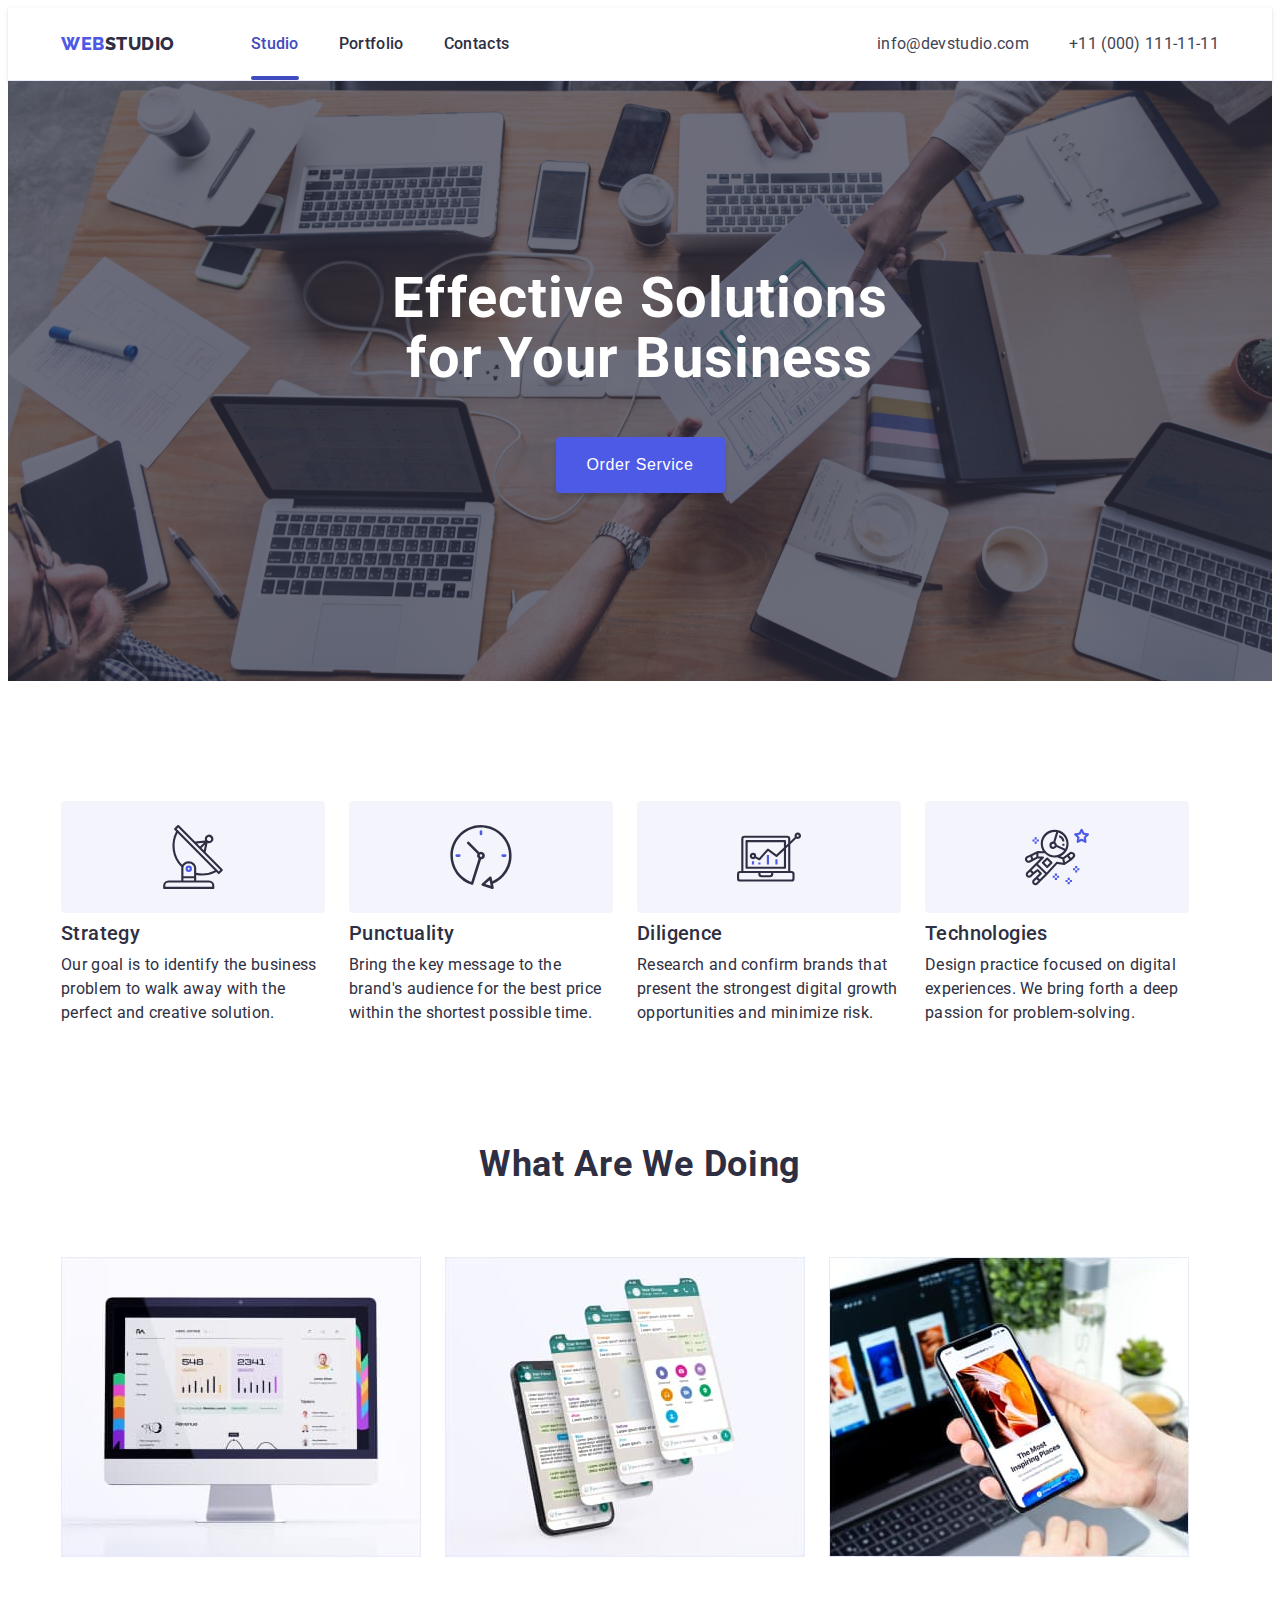
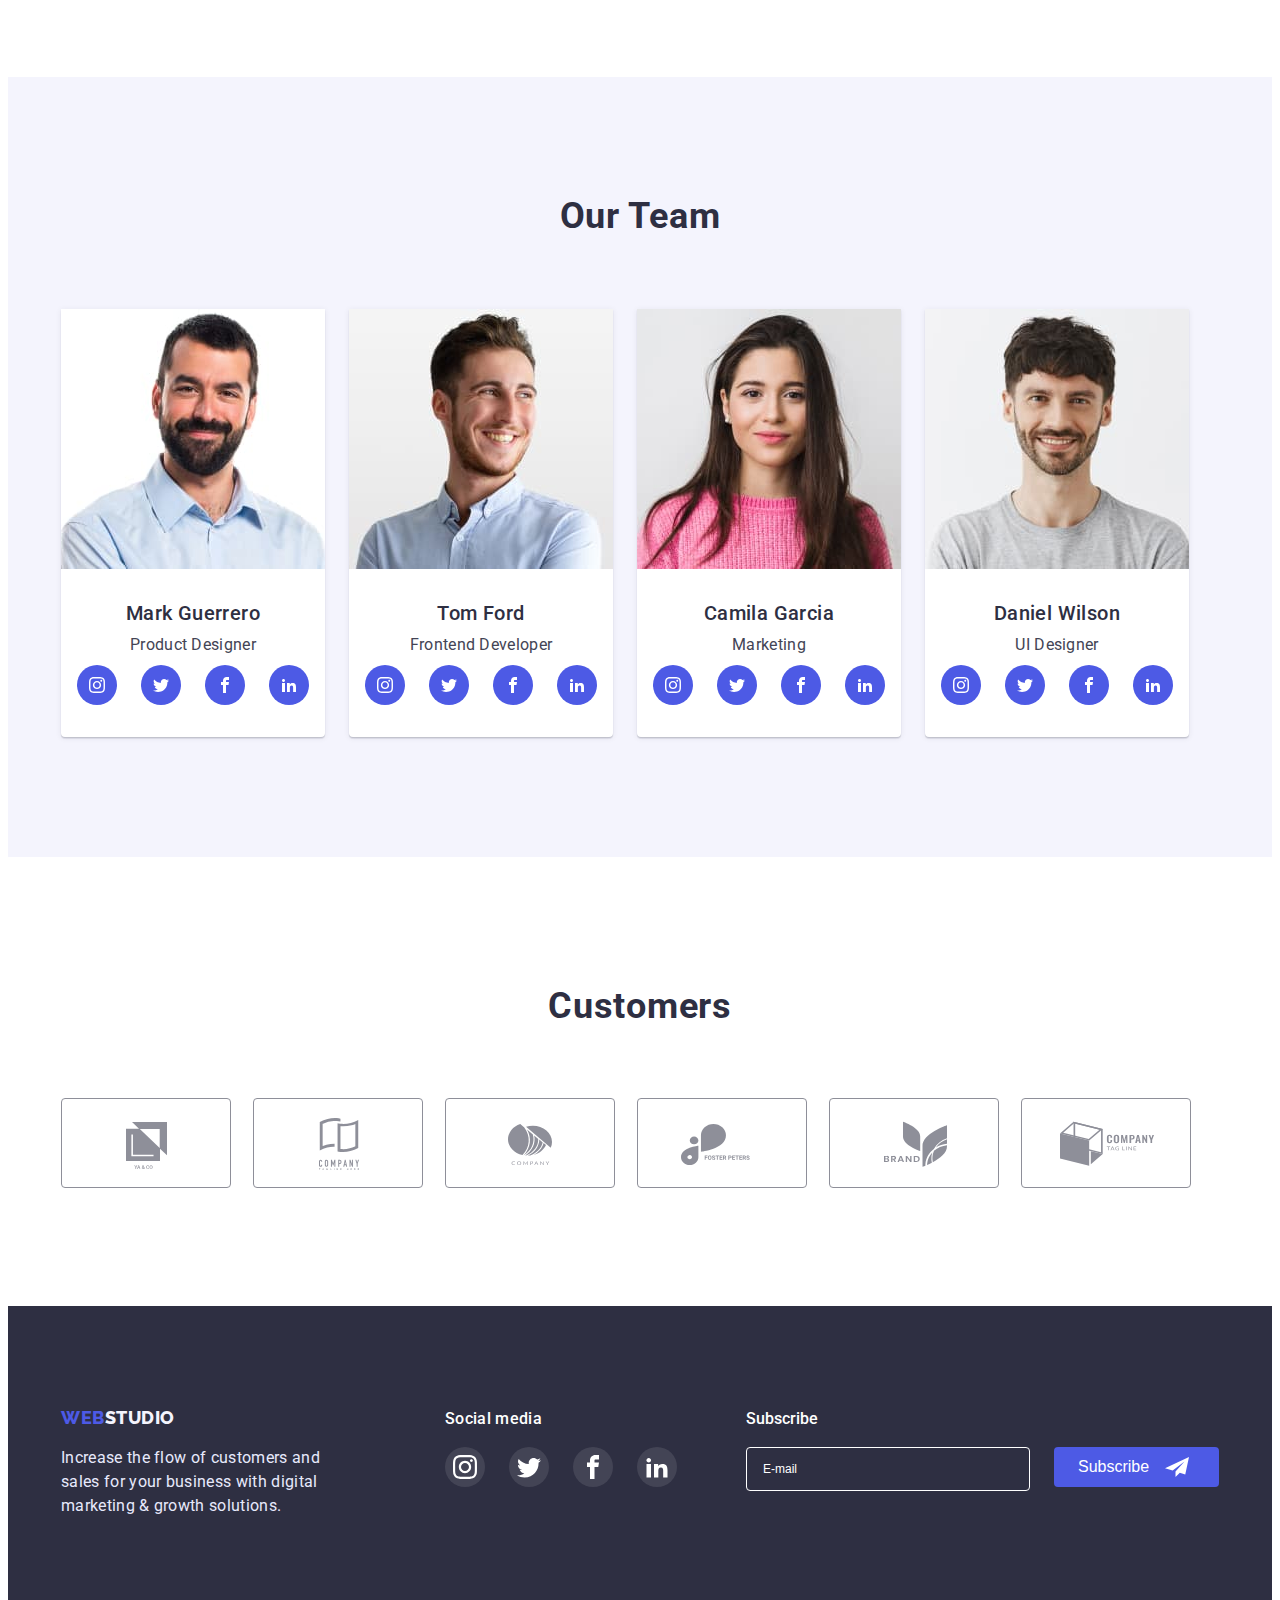
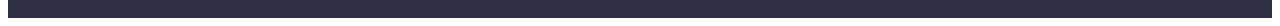
<file: index.html>
<!DOCTYPE html>
<html lang="en">

<head>
    <meta charset="UTF-8">
    <meta http-equiv="X-UA-Compatible" content="IE=edge">
    <meta name="viewport" content="width=device-width, initial-scale=1.0">
    <title>Main Page</title>
    <link rel="stylesheet" href="https://cdnjs.cloudflare.com/ajax/libs/modern-normalize/1.1.0/modern-normalize.min.css"
        integrity="sha512-wpPYUAdjBVSE4KJnH1VR1HeZfpl1ub8YT/NKx4PuQ5NmX2tKuGu6U/JRp5y+Y8XG2tV+wKQpNHVUX03MfMFn9Q=="
        crossorigin="anonymous" referrerpolicy="no-referrer" />
    <link rel="preconnect" href="https://fonts.googleapis.com">
    <link rel="preconnect" href="https://fonts.gstatic.com" crossorigin>
    <link
        href="https://fonts.googleapis.com/css2?family=Raleway:wght@800&family=Roboto:wght@400;500;700;900&display=swap"
        rel="stylesheet">
    <link rel="stylesheet" href="./css/styles.css">
</head>


<body>
    <!-- Top line -->
    <header class="header">
        <!-- Navigation -->
        <div class="container header-container">
            <nav class="nav">
                <a class="nav-logo" href="./index.html">Web<span class="logo-nav-st">Studio</span></a>
                <ul class="nav-list">
                    <li><a class="nav-item active" href="./index.html">Studio</a></li>
                    <li><a class="nav-item" href="./portfolio.html">Portfolio</a></li>
                    <li><a class="nav-item" href="">Contacts</a></li>
                </ul>
            </nav>

            <!-- Contacts -->
            <address>
                <ul class="adr-list">
                    <li>
                        <a class="address" href="mailto:info@devstudio.com">info@devstudio.com</a>
                    </li>
                    <li>
                        <a class="address" href="tel:+110001111111">+11 (000) 111-11-11</a>
                    </li>
                </ul>
            </address>
        </div>
    </header>



    <main class="main">
        <!-- hero image -->
        <section class="hero-image">
            <div class="container">
                <h1 class="main-title">Effective Solutions for Your Business</h1>
                <button data-modal-open class="button" type="button">Order Service</button>
            </div>
        </section>

        <!-- Section 1 -->
        <section class="section-one">
            <div class="container">
                <h2 class="main-t">Advantages</h2>
                <ul class="sec-one-list">
                    <li class="sec-one-li">
                        <div class="sec-one-icons-bg"><svg class="sec-one-icons" width="64" height="64">
                                <use href="./images/icons.svg#antena">
                                </use>
                            </svg></div>
                        <h3 class="sec-one-tit">Strategy</h3>
                        <p class="sec-one-p">
                            Our goal is to identify the business
                            problem to walk away with the perfect and creative solution.
                        </p>
                    </li>
                    <li class="sec-one-li">
                        <div class="sec-one-icons-bg"><svg class="sec-one-icons" width="64" height="64">
                                <use href="./images/icons.svg#clock">
                                </use>
                            </svg></div>
                        <h3 class="sec-one-tit"> Punctuality</h3>
                        <p class="sec-one-p">
                            Bring the key message to the brand's audience for the best price within the shortest
                            possible
                            time.
                        </p>
                    </li>
                    <li class="sec-one-li">
                        <div class="sec-one-icons-bg"><svg class="sec-one-icons" width="64" height="64">
                                <use href="./images/icons.svg#diagrama">
                                </use>
                            </svg></div>
                        <h3 class="sec-one-tit">Diligence</h3>
                        <p class="sec-one-p">
                            Research and confirm brands that present the strongest digital growth opportunities and
                            minimize
                            risk.
                        </p>
                    </li>
                    <li class="sec-one-li">
                        <div class="sec-one-icons-bg"><svg class="sec-one-icons" width="64" height="64">
                                <use href="./images/icons.svg#astronaut">
                                </use>
                            </svg></div>
                        <h3 class="sec-one-tit">Technologies</h3>
                        <p class="sec-one-p">
                            Design practice focused on digital experiences. We bring forth a deep passion for
                            problem-solving.
                        </p>
                    </li>
                </ul>
            </div>
        </section>


        <!-- Section 2 -->
        <section class="section-two">
            <div class="container">
                <h2 class="sec-two-title">What are we doing</h2>
                <ul class="sec-two-list">
                    <li class="sec-two-li">
                        <img class="sec-two-img" src="./images/img1.jpg" alt="Computer" width="360">
                    </li>
                    <li class="sec-two-li">
                        <img class="sec-two-img" src="./images/img2.jpg" alt="Mobile version" width="360">
                    </li>
                    <li class="sec-two-li">
                        <img class="sec-two-img" src="./images/img3.jpg" alt="Application on the phone" width="360">
                    </li>
                </ul>
            </div>
        </section>


        <!-- Section 3 -->
        <section class="section-three">
            <div class="container">
                <h2 class="sec-three-title">Our Team</h2>
                <ul class="sec-three-list">
                    <li class="sec-three-li">
                        <img class="sec-three-img" src="./images/markguerrero.jpg" alt="Mark Guerrero" width="264">
                        <div class="sec-three-text">
                            <h3 class="sec-three-tit">Mark Guerrero</h3>
                            <p class="sec-three-p">Product Designer</p>
                            <ul class="social-list">
                                <li class="social-item">
                                    <a href="" class="social-link">
                                        <svg class="cosial-icon" width="16" height="16">
                                            <use href="./images/icons.svg#icon-instagram"></use>
                                        </svg>
                                    </a>
                                </li>
                                <li class="social-item">
                                    <a href="" class="social-link">
                                        <svg class="cosial-icon" width="16" height="16">
                                            <use href="./images/icons.svg#icon-twitter"></use>
                                        </svg>
                                    </a>
                                </li>
                                <li class="social-item">
                                    <a href="" class="social-link">
                                        <svg class="cosial-icon" width="16" height="16">
                                            <use href="./images/icons.svg#icon-facebook"></use>
                                        </svg>
                                    </a>
                                </li>
                                <li class="social-item">
                                    <a href="" class="social-link"><svg class="cosial-icon" width="16" height="16">
                                            <use href="./images/icons.svg#icon-linkedin"></use>
                                        </svg></a>
                                </li>
                            </ul>
                        </div>
                    </li>
                    <li class="sec-three-li">
                        <img class="sec-three-img" src="./images/tomford.jpg" alt="Tom Ford" width="264">
                        <div class="sec-three-text">
                            <h3 class="sec-three-tit">Tom Ford</h3>
                            <p class="sec-three-p">Frontend Developer</p>
                            <ul class="social-list">
                                <li class="social-item">
                                    <a href="" class="social-link">
                                        <svg class="cosial-icon" width="16" height="16">
                                            <use href="./images/icons.svg#icon-instagram"></use>
                                        </svg>
                                    </a>
                                </li>
                                <li class="social-item">
                                    <a href="" class="social-link">
                                        <svg class="cosial-icon" width="16" height="16">
                                            <use href="./images/icons.svg#icon-twitter"></use>
                                        </svg>
                                    </a>
                                </li>
                                <li class="social-item">
                                    <a href="" class="social-link">
                                        <svg class="cosial-icon" width="16" height="16">
                                            <use href="./images/icons.svg#icon-facebook"></use>
                                        </svg>
                                    </a>
                                </li>
                                <li class="social-item">
                                    <a href="" class="social-link"><svg class="cosial-icon" width="16" height="16">
                                            <use href="./images/icons.svg#icon-linkedin"></use>
                                        </svg></a>
                                </li>
                            </ul>
                        </div>
                    </li>
                    <li class="sec-three-li">
                        <img class="sec-three-img" src="./images/camilagarcia.jpg" alt="Camila Garcia" width="264">
                        <div class="sec-three-text">
                            <h3 class="sec-three-tit">Camila Garcia</h3>
                            <p class="sec-three-p">Marketing</p>
                            <ul class="social-list">
                                <li class="social-item">
                                    <a href="" class="social-link">
                                        <svg class="cosial-icon" width="16" height="16">
                                            <use href="./images/icons.svg#icon-instagram"></use>
                                        </svg>
                                    </a>
                                </li>
                                <li class="social-item">
                                    <a href="" class="social-link">
                                        <svg class="cosial-icon" width="16" height="16">
                                            <use href="./images/icons.svg#icon-twitter"></use>
                                        </svg>
                                    </a>
                                </li>
                                <li class="social-item">
                                    <a href="" class="social-link">
                                        <svg class="cosial-icon" width="16" height="16">
                                            <use href="./images/icons.svg#icon-facebook"></use>
                                        </svg>
                                    </a>
                                </li>
                                <li class="social-item">
                                    <a href="" class="social-link"><svg class="cosial-icon" width="16" height="16">
                                            <use href="./images/icons.svg#icon-linkedin"></use>
                                        </svg></a>
                                </li>
                            </ul>
                        </div>
                    </li>
                    <li class="sec-three-li">
                        <img class="sec-three-img" src="./images/danielwilson.jpg" alt="Daniel Wilson" width="264">
                        <div class="sec-three-text">
                            <h3 class="sec-three-tit">Daniel Wilson</h3>
                            <p class="sec-three-p">UI Designer</p>
                            <ul class="social-list">
                                <li class="social-item">
                                    <a href="" class="social-link">
                                        <svg class="cosial-icon" width="16" height="16">
                                            <use href="./images/icons.svg#icon-instagram"></use>
                                        </svg>
                                    </a>
                                </li>
                                <li class="social-item">
                                    <a href="" class="social-link">
                                        <svg class="cosial-icon" width="16" height="16">
                                            <use href="./images/icons.svg#icon-twitter"></use>
                                        </svg>
                                    </a>
                                </li>
                                <li class="social-item">
                                    <a href="" class="social-link">
                                        <svg class="cosial-icon" width="16" height="16">
                                            <use href="./images/icons.svg#icon-facebook"></use>
                                        </svg>
                                    </a>
                                </li>
                                <li class="social-item">
                                    <a href="" class="social-link"><svg class="cosial-icon" width="16" height="16">
                                            <use href="./images/icons.svg#icon-linkedin"></use>
                                        </svg></a>
                                </li>
                            </ul>
                        </div>
                    </li>
                </ul>
            </div>
        </section>


        <!-- Section 4  -->
        <section class="section-four">
            <div class="container">
                <h2 class="sec-four-title">Customers</h2>
                <ul class="sec-four-list">
                    <li class="sec-four-item">
                        <a href="" class="sec-four-link">
                            <svg class="sec-four-icon" width="104" height="56">
                                <use href="./images/icons.svg#icon-1">
                                </use>
                            </svg></a>
                    </li>
                    <li class="sec-four-item">
                        <a href="" class="sec-four-link">
                            <svg class="sec-four-icon" width="104" height="56">
                                <use href="./images/icons.svg#icon-2">
                                </use>
                            </svg></a>
                    </li>
                    <li class="sec-four-item">
                        <a href="" class="sec-four-link">
                            <svg class="sec-four-icon" width="104" height="56">
                                <use href="./images/icons.svg#icon-3">
                                </use>
                            </svg></a>
                    </li>
                    <li class="sec-four-item">
                        <a href="" class="sec-four-link">
                            <svg class="sec-four-icon" width="104" height="56">
                                <use href="./images/icons.svg#icon-4">
                                </use>
                            </svg></a>
                    </li>
                    <li class="sec-four-item">
                        <a href="" class="sec-four-link">
                            <svg class="sec-four-icon" width="104" height="56">
                                <use href="./images/icons.svg#icon-5">
                                </use>
                            </svg></a>
                    </li>
                    <li class="sec-four-item">
                        <a href="" class="sec-four-link">
                            <svg class="sec-four-icon" width="104" height="56">
                                <use href="./images/icons.svg#icon-6">
                                </use>
                            </svg></a>
                    </li>
                </ul>
            </div>
        </section>
    </main>


    <footer class="footer">
        <div class="main-foot container">
            <div class="logo-foot-p">
                <a class="logo-foot" href="./index.html">Web<span class="logo-foot-st">Studio</span></a>
                <p class="footer-p">
                    Increase the flow of customers and sales for your business with digital marketing & growth
                    solutions.
                </p>
            </div>
            <div class="foot-social-div">
                <p class="footer-social">Social media</p>
                <ul class="social-list-foot">
                    <li class="social-item-foot">
                        <a href="" class="social-link-foot">
                            <svg class="cosial-icon-foot" width="24" height="24">
                                <use href="./images/icons.svg#icon-instagram"></use>
                            </svg>
                        </a>
                    </li>
                    <li class="social-item-foot">
                        <a href="" class="social-link-foot">
                            <svg class="cosial-icon-foot" width="24" height="24">
                                <use href="./images/icons.svg#icon-twitter"></use>
                            </svg>
                        </a>
                    </li>
                    <li class="social-item-foot">
                        <a href="" class="social-link-foot">
                            <svg class="cosial-icon-foot" width="24" height="24">
                                <use href="./images/icons.svg#icon-facebook"></use>
                            </svg>
                        </a>
                    </li>
                    <li class="social-item-foot">
                        <a href="" class="social-link-foot">
                            <svg class="cosial-icon-foot" width="24" height="24">
                                <use href="./images/icons.svg#icon-linkedin"></use>
                            </svg></a>
                    </li>
                </ul>
            </div>
            <div class="subscribe">
                <p class="subscribe-tit">Subscribe</p>
                <form class="subscribe-form">
                    <input aria-label="email" name="email" type="email" class="subscribe-input" placeholder="E-mail" required>
                    <button type="submit" class="subscribe-btn">Subscribe<svg class="subscribe-icon" width="24"
                            height="24">
                            <use href="./images/icons.svg#subscribe"></use>
                        </svg></button>
                </form>
            </div>
        </div>
    </footer>

    <!-- Modal  -->
    <div class="backdrop is-hidden" data-modal>
        <div class="modal">
            <button data-modal-close type="button" class="modal-close">
                <svg class="modal-btn-close" width="8" height="8">
                    <use href="./images/icons.svg#x"></use>
                </svg>
            </button>
            <p class="modal-title">Leave your contacts and we will call you back</p>
            <form class="modal-form">
                <label class="inputs-name" for="name"><span class="inputs-name-span">Name</span>
                    <span class="pos-icon">
                    <input id="name" name="name" type="text" class="contact-form-input" required>
                    <svg class="icon-person" width="18" height="18">
                        <use href="./images/icons.svg#person"></use>
                    </svg></span></label>
                <label class="inputs-name" for="tel"><span class="inputs-name-span">Phone</span>
                    <span class="pos-icon"><input id="tel" name="tel" type="tel" class="contact-form-input" required>
                    <svg class="icon-tel" width="18" height="24">
                        <use href="./images/icons.svg#tel"></use>
                    </svg></span>
                </label>
                <label class="inputs-name" for="email"><span class="inputs-name-span">Email</span>
                    <span class="pos-icon"><input id="email" name="email" type="email" class="contact-form-input" required>
                    <svg class="icon-mail" width="18" height="24">
                        <use href="./images/icons.svg#mail"></use>
                    </svg></span>
                </label>


                <label class="inputs-name" for="comment">Comment</label>
                <textarea id="comment" placeholder="Text input" name="comment" class="contact-form-comment"></textarea>


                <input name="check" id="user-check" type="checkbox" class="modal-form-check visually-hidden">


                <label for="user-check" class="modal-form-check-desc">I accept the terms and conditions of
                    the&nbsp;<a class="a-privacy" href="">Privacy Policy</a></label>

                <button type="submit" class="modal-btn-send">Send</button>
            </form>
        </div>
    </div>
    <script src="./js/modal.js"></script>
</body>

</html>
</file>
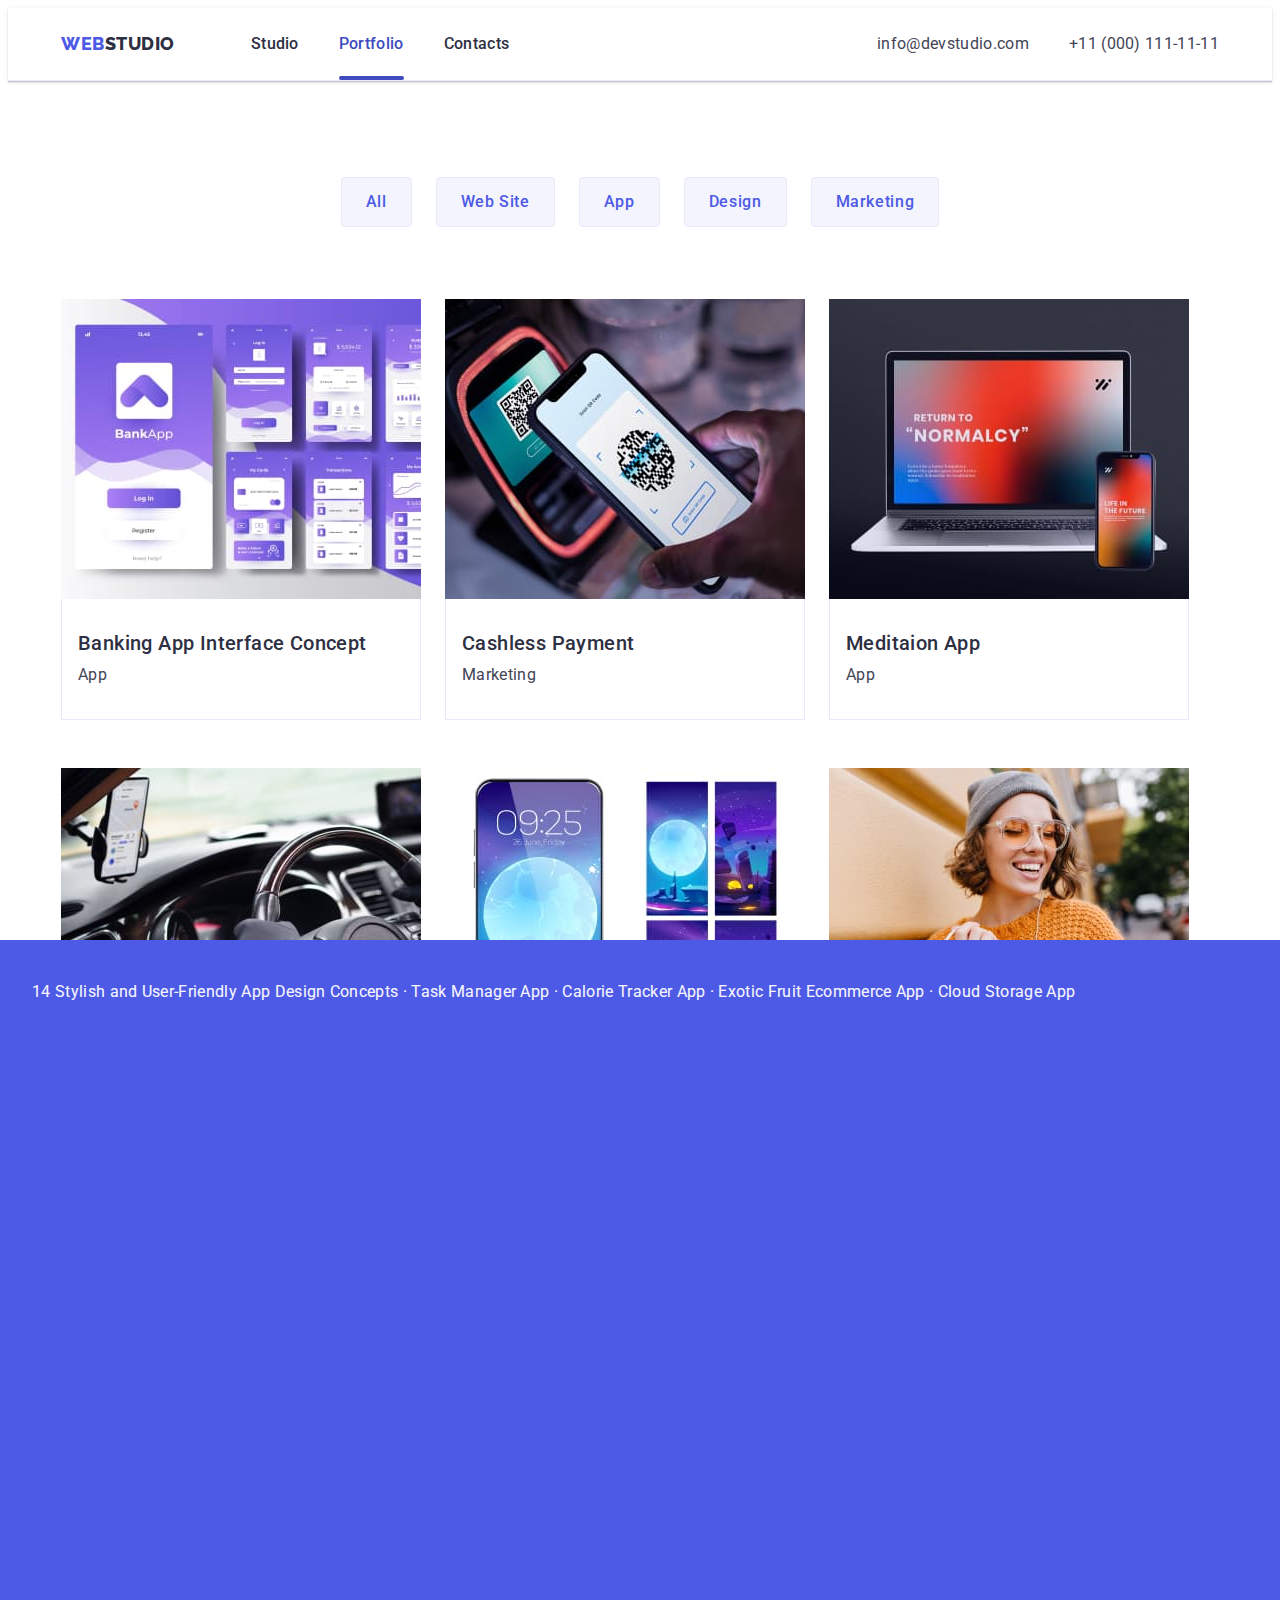
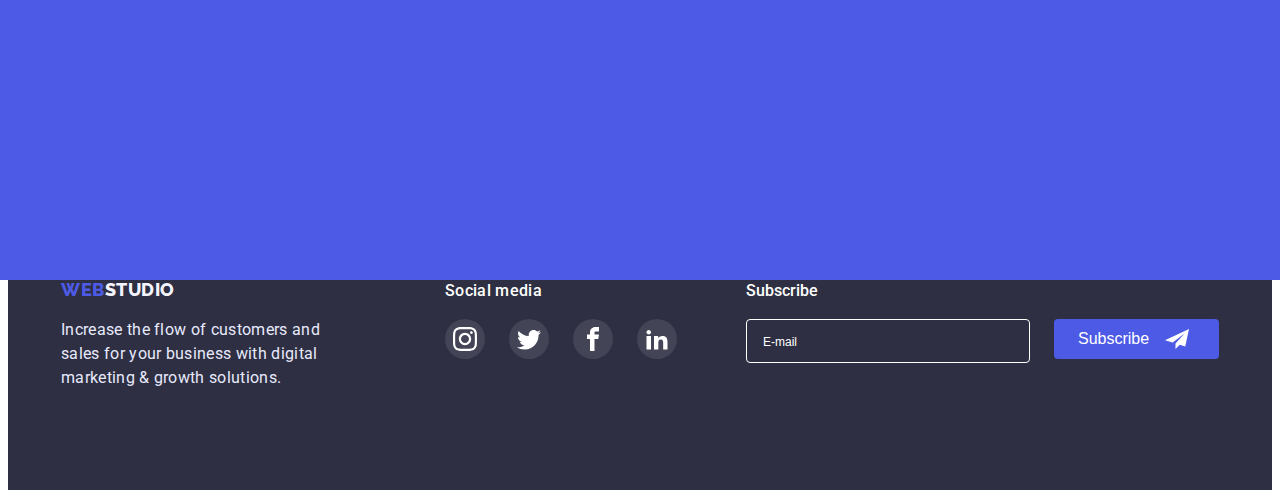
<file: portfolio.html>
<!DOCTYPE html>
<html lang="en">

<head>
	<meta charset="UTF-8">
	<meta http-equiv="X-UA-Compatible" content="IE=edge">
	<meta name="viewport" content="width=device-width, initial-scale=1.0">
	<title>Portfolio</title>
	<link rel="stylesheet" href="https://cdnjs.cloudflare.com/ajax/libs/modern-normalize/1.1.0/modern-normalize.min.css"
		integrity="sha512-wpPYUAdjBVSE4KJnH1VR1HeZfpl1ub8YT/NKx4PuQ5NmX2tKuGu6U/JRp5y+Y8XG2tV+wKQpNHVUX03MfMFn9Q=="
		crossorigin="anonymous" referrerpolicy="no-referrer" />
	<link rel="preconnect" href="https://fonts.googleapis.com">
	<link rel="preconnect" href="https://fonts.gstatic.com" crossorigin>
	<link
		href="https://fonts.googleapis.com/css2?family=Raleway:wght@800&family=Roboto:wght@400;500;700;900&display=swap"
		rel="stylesheet">
	<link rel="stylesheet" href="./css/styles.css">
</head>

<body>
	<!-- Top line -->
	<header class="header">
		<!-- Navigation -->
		<div class="container header-container">
			<nav class="nav">
				<a class="nav-logo" href="./index.html">Web<span class="logo-nav-st">Studio</span></a>
				<ul class="nav-list">
					<li><a class="nav-item" href="./index.html">Studio</a></li>
					<li><a class="nav-item active" href="./portfolio.html">Portfolio</a></li>
					<li><a class="nav-item" href="">Contacts</a></li>
				</ul>
			</nav>

			<!-- Contacts -->
			<address>
				<ul class="adr-list">
					<li>
						<a class="address" href="mailto:info@devstudio.com">info@devstudio.com</a>
					</li>
					<li>
						<a class="address" href="tel:+110001111111">+11 (000) 111-11-11</a>
					</li>
				</ul>
			</address>
		</div>
	</header>

	<main>
		<section class="portfolio-sec">
			<div class="container">
				<h1 class="main-t">Portfolio</h1>
				<!-- Filters -->
				<ul class="but-line">
					<li class="button-port"> <button class="button-text-port" type="button">All</button></li>
					<li class="button-port"> <button class="button-text-port" type="button">Web Site</button></li>
					<li class="button-port"> <button class="button-text-port" type="button">App</button></li>
					<li class="button-port"> <button class="button-text-port" type="button">Design</button></li>
					<li class="button-port"> <button class="button-text-port" type="button">Marketing</button></li>
				</ul>


				<!-- Portfolio elements -->

				<ul class="portfolio-ul">
					<li class="card">

						<a class="a-card" href="">
							<div class="overlay"><img class="img-elements"
									src="./images/portfolio-images/portfolio1.jpg" alt="Banking App Interface Concept">
								<p class="overlay-text">
									14 Stylish and User-Friendly App Design Concepts · Task Manager App · Calorie
									Tracker App · Exotic Fruit Ecommerce App ·
									Cloud Storage App
								</p>
							</div>
							<div class="card-text">
								<h2 class="name-elements">Banking App Interface Concept</h2>
								<p class="category">App</p>
							</div>
						</a>
					</li>
					<li class="card">
						<a class="a-card" href="">
							<div class="overlay">
								<img class="img-elements" src="./images/portfolio-images/portfolio2.jpg"
									alt="Cashless Payment">
								<p class="overlay-text">
									14 Stylish and User-Friendly App Design Concepts · Task Manager App · Calorie
									Tracker App · Exotic Fruit Ecommerce App ·
									Cloud Storage App
								</p>
							</div>
							<div class="card-text">
								<h2 class="name-elements">Cashless Payment</h2>
								<p class="category">Marketing</p>
							</div>
						</a>
					</li>
					<li class="card">
						<a class="a-card" href="">
							<div class="overlay">
								<img class="img-elements" src="./images/portfolio-images/portfolio3.jpg"
									alt="Meditaion App">
								<p class="overlay-text">
									14 Stylish and User-Friendly App Design Concepts · Task Manager App · Calorie
									Tracker App · Exotic Fruit Ecommerce App ·
									Cloud Storage App
								</p>
							</div>
							<div class="card-text">
								<h2 class="name-elements">Meditaion App</h2>
								<p class="category">App</p>
							</div>
						</a>
					</li>
					<li class="card">
						<a class="a-card" href="">
							<div class="overlay">
								<img class="img-elements" src="./images/portfolio-images/portfolio4.jpg" alt="Taxi">
								<p class="overlay-text">
									14 Stylish and User-Friendly App Design Concepts · Task Manager App · Calorie
									Tracker App · Exotic Fruit Ecommerce App ·
									Cloud Storage App
								</p>
							</div>
							<div class="card-text">
								<h2 class="name-elements">Taxi Service</h2>
								<p class="category">Marketing</p>
							</div>
						</a>
					</li>
					<li class="card">
						<a class="a-card" href="">
							<div class="overlay">
								<img class="img-elements" src="./images/portfolio-images/portfolio5.jpg" alt="Screen">
								<p class="overlay-text">
									14 Stylish and User-Friendly App Design Concepts · Task Manager App · Calorie
									Tracker App · Exotic Fruit Ecommerce App ·
									Cloud Storage App
								</p>
							</div>
							<div class="card-text">
								<h2 class="name-elements">Screen Illustrations</h2>
								<p class="category">Design</p>
							</div>
						</a>
					</li>
					<li class="card">
						<a class="a-card" href="">
							<div class="overlay">
								<img class="img-elements" src="./images/portfolio-images/portfolio6.jpg"
									alt="Online Courses">
								<p class="overlay-text">
									14 Stylish and User-Friendly App Design Concepts · Task Manager App · Calorie
									Tracker App · Exotic Fruit Ecommerce App ·
									Cloud Storage App
								</p>
							</div>
							<div class="card-text">
								<h2 class="name-elements">Online Courses</h2>
								<p class="category">Marketing</p>
							</div>
						</a>
					</li>
					<li class="card">
						<a class="a-card" href="">
							<div class="overlay">
								<img class="img-elements" src="./images/portfolio-images/portfolio7.jpg"
									alt="Instagram Stories Concept">
								<p class="overlay-text">
									14 Stylish and User-Friendly App Design Concepts · Task Manager App · Calorie
									Tracker App · Exotic Fruit Ecommerce App ·
									Cloud Storage App
								</p>
							</div>
							<div class="card-text">
								<h2 class="name-elements">Instagram Stories Concept</h2>
								<p class="category">Design</p>
							</div>
						</a>
					</li>
					<li class="card">
						<a class="a-card" href="">
							<div class="overlay">
								<img class="img-elements" src="./images/portfolio-images/portfolio8.jpg"
									alt="Organic Food">
								<p class="overlay-text">
									14 Stylish and User-Friendly App Design Concepts · Task Manager App · Calorie
									Tracker App · Exotic Fruit Ecommerce App ·
									Cloud Storage App
								</p>
							</div>
							<div class="card-text">
								<h2 class="name-elements">Organic Food</h2>
								<p class="category">Web Site</p>
							</div>
						</a>
					</li>
					<li class="card">
						<a class="a-card" href="">
							<div class="overlay">
								<img class="img-elements" src="./images/portfolio-images/portfolio9.jpg"
									alt="resh Coffee">
								<p class="overlay-text">
									14 Stylish and User-Friendly App Design Concepts · Task Manager App · Calorie
									Tracker App · Exotic Fruit Ecommerce App ·
									Cloud Storage App
								</p>
							</div>
							<div class="card-text">
								<h2 class="name-elements">Fresh Coffee</h2>
								<p class="category">Web Site</p>
							</div>
						</a>
					</li>
				</ul>
			</div>
		</section>

	</main>

	<footer class="footer">
		<div class="main-foot container">
			<div class="logo-foot-p">
				<a class="logo-foot" href="./index.html">Web<span class="logo-foot-st">Studio</span></a>
				<p class="footer-p">
					Increase the flow of customers and sales for your business with digital marketing & growth
					solutions.
				</p>
			</div>
			<div class="foot-social-div">
				<p class="footer-social">Social media</p>
				<ul class="social-list-foot">
					<li class="social-item-foot">
						<a href="" class="social-link-foot">
							<svg class="cosial-icon-foot" width="24" height="24">
								<use href="./images/icons.svg#icon-instagram"></use>
							</svg>
						</a>
					</li>
					<li class="social-item-foot">
						<a href="" class="social-link-foot">
							<svg class="cosial-icon-foot" width="24" height="24">
								<use href="./images/icons.svg#icon-twitter"></use>
							</svg>
						</a>
					</li>
					<li class="social-item-foot">
						<a href="" class="social-link-foot">
							<svg class="cosial-icon-foot" width="24" height="24">
								<use href="./images/icons.svg#icon-facebook"></use>
							</svg>
						</a>
					</li>
					<li class="social-item-foot">
						<a href="" class="social-link-foot">
							<svg class="cosial-icon-foot" width="24" height="24">
								<use href="./images/icons.svg#icon-linkedin"></use>
							</svg></a>
					</li>
				</ul>
			</div>
			<div class="subscribe">
				<p class="subscribe-tit">Subscribe</p>
				<form class="subscribe-form">
					<input aria-label="email" name="email" type="email" class="subscribe-input" placeholder="E-mail"
						required>
					<button type="submit" class="subscribe-btn">Subscribe<svg class="subscribe-icon" width="24"
							height="24">
							<use href="./images/icons.svg#subscribe"></use>
						</svg></button>
				</form>
			</div>
		</div>
	</footer>
</body>

</html>
</file>
<file: css/styles.css>
:root {
	--main-background-color: #ffffff;
	--background-dark: #2e2f42;
	--background-team: #f4f4fd;
	--main-font-color: #2e2f42;
	--second-font-color: #434455;
	--logo: #4d5ae5;
	--active-nav: #404bbf;
}

h1,
h2,
h3,
p,
ul {
	margin: 0;
	padding: 0;
}

address {
	margin-left: auto;
}

.container {
	width: 1158px;
	margin: 0 auto;
	padding: 0 15px;
}

.visually-hidden {
	position: absolute;
	width: 1px;
	height: 1px;
	margin: -1;
	padding: 0;
	border: 0;
	clip: rect(0 0 0 0);
}

body {
	font-family: "Roboto", sans-serif;
	font-weight: 400;
	background-color: var(--main-background-color);
	color: var(--main-font-color);
}

img {
	display: block;
}

a {
	text-decoration: none;
}

li {
	list-style-type: none;
}

button {
	cursor: pointer;
}

.header {
	border-bottom: 1px solid #e7e9fc;
	box-shadow: 0px 2px 1px rgba(46, 47, 66, 0.08), 0px 1px 1px rgba(46, 47, 66, 0.16), 0px 1px 6px rgba(46, 47, 66, 0.08);
}

.container.header-container {
	display: flex;
}

.nav {
	display: flex;
}

.nav-logo {
	padding: 24px 0;
	font-family: "Raleway";
	font-style: normal;
	font-weight: 800;
	font-size: 18px;
	line-height: 1.33;

	letter-spacing: 0.03em;
	text-transform: uppercase;

	color: var(--logo);
	display: flex;
}

.logo-nav-st {
	color: var(--main-font-color);
}

.nav-list {
	display: flex;
	flex-direction: row;
	align-items: flex-start;
	margin-left: 76px;
	gap: 40px;
}

.nav-item {
	display: block;
	padding: 24px 0;
	font-weight: 500;
	font-size: 16px;
	line-height: 1.5;
	letter-spacing: 0.02em;
	color: var(--background-dark);
	position: relative;
	transition: color;
	transition-property: color;
	transition-duration: 250ms;
	transition-timing-function: cubic-bezier(0.4, 0, 0.2, 1);
}

.nav-item.active,
.nav-item:hover,
.nav-item:focus {
	color: var(--active-nav);
}

.nav-item.active::after {
	content: "";
	position: absolute;
	width: 100%;
	height: 4px;
	display: block;
	background: var(--active-nav);
	border-radius: 2px;
	bottom: 0;
}

.adr-list {
	display: flex;
	gap: 40px;
}

.address {
	display: block;
	padding: 24px 0;

	font-style: normal;
	font-size: 16px;
	line-height: 1.5;

	letter-spacing: 0.02em;
	color: var(--second-font-color);
	transition-property: color;
	transition-duration: 250ms;
	transition-timing-function: cubic-bezier(0.4, 0, 0.2, 1);
}

.address:hover,
.address:focus {
	color: var(--active-nav);
}

.hero-image {
	padding: 188px 0;
	text-align: center;
	background-image: linear-gradient(rgba(46, 47, 66, 0.7), rgba(46, 47, 66, 0.7)), url(../images/main-bg.jpg);
	max-width: 1440px;
	background-size: cover;
	background-repeat: no-repeat;
	margin-left: auto;
	margin-right: auto;
}

.main-title {
	width: 496px;
	margin-bottom: 36px;
	margin: 0 auto;
	text-align: center;
	font-weight: 700;
	font-size: 56px;
	line-height: 1.07;
	letter-spacing: 0.02em;
	color: var(--main-background-color);
}

.button {
	text-align: center;
	margin-top: 48px;
	width: 169px;
	height: 56px;

	font-weight: 500;
	font-size: 16px;
	line-height: 1.5;

	letter-spacing: 0.04em;
	color: var(--main-background-color);
	background-color: var(--logo);
	padding: 16px 24px;
	border: none;
	border-radius: 4px;
	box-shadow: 0px 4px 4px rgba(0, 0, 0, 0.15);
	transition-property: background;
	transition-duration: 250ms;
	transition-timing-function: cubic-bezier(0.4, 0, 0.2, 1);
}

.button:hover,
.button:focus {
	background-color: var(--active-nav);
}

.main-t {
	position: absolute;
	top: -9999px;
	left: -9999px;
}

/* section one  */
.section-one {
	padding-top: 120px;
}

.sec-one-list {
	display: flex;
	gap: 24px;
}

.sec-one-li {
	width: 264px;
}

.sec-one-tit {
	font-weight: 500;
	font-size: 20px;
	line-height: 1.2;
	letter-spacing: 0.02em;
}

.sec-one-p {
	font-size: 16px;
	line-height: 1.5;
	margin-top: 8px;
	letter-spacing: 0.02em;
}

.sec-one-icons-bg {
	display: flex;
	align-items: center;
	justify-content: center;
	width: 264px;
	height: 112px;
	background-color: var(--background-team);
	margin-bottom: 8px;
	border-radius: 4px;
}

.sec-one-icons {
	width: 64px;
	height: 64px;
}

/* section two  */
.section-two {
	padding-top: 120px;
	padding-bottom: 120px;
}

.sec-two-list {
	display: flex;
	gap: 24px;
}

.sec-two-li {
	width: 360px;
}

.sec-two-title {
	font-weight: 700;
	font-size: 36px;
	line-height: 1.11;

	text-align: center;
	letter-spacing: 0.02em;
	text-transform: capitalize;

	margin-bottom: 72px;
}

/* Section 3  */
.section-three {
	padding-top: 120px;
	padding-bottom: 120px;
	background-color: var(--background-team);
}

.sec-three-list {
	display: flex;
	gap: 24px;
}

.sec-three-li {
	width: 264px;
	background-color: var(--main-background-color);
	box-shadow: 0px 1px 6px rgba(46, 47, 66, 0.08), 0px 1px 1px rgba(46, 47, 66, 0.16), 0px 2px 1px rgba(46, 47, 66, 0.08);
	border-radius: 0px 0px 4px 4px;
}

.sec-three-text {
	padding: 32px 16px;
}

.sec-three-title {
	margin-bottom: 72px;
	font-weight: 700;
	font-size: 36px;
	line-height: 1.11;

	text-align: center;
	letter-spacing: 0.02em;
	text-transform: capitalize;
}

.sec-three-tit {
	margin-bottom: 8px;
	text-align: center;
	font-weight: 500;
	font-size: 20px;
	line-height: 1.2;

	text-align: center;
	letter-spacing: 0.02em;
}

.sec-three-p {
	font-size: 16px;
	line-height: 1.5;

	text-align: center;
	letter-spacing: 0.02em;
	color: var(--second-font-color);
	margin-bottom: 8px;
}

.social-list {
	display: flex;
	justify-content: center;
	gap: 24px;
}

.social-item {
	width: 40px;
	height: 40px;
}

.cosial-icon {
	fill: #ffffff;
}

.cosial-icon:hover :focus {
	fill: currentColor;
}

.social-link {
	display: flex;
	justify-content: center;
	align-items: center;
	width: 100%;
	height: 100%;
	background-color: var(--logo);
	border-radius: 50%;
	transition-property: background;
	transition-duration: 250ms;
	transition-timing-function: cubic-bezier(0.4, 0, 0.2, 1);
}

.social-link:is(:hover, :focus) {
	background-color: var(--active-nav);
}

/* Section 4  */
.section-four {
	padding-top: 130px;
	padding-bottom: 120px;
}

.sec-four-list {
	display: flex;
	gap: 24px;
}

.sec-four-title {
	font-weight: 700;
	font-size: 36px;
	line-height: 1.11;
	text-align: center;
	letter-spacing: 0.02em;
	margin-bottom: 71px;
}

.sec-four-item {
	width: 168px;
	height: 88px;
}

.sec-four-link {
	display: flex;
	justify-content: center;
	align-items: center;
	width: 100%;
	height: 100%;
	border: 1px solid #8e8f99;
	border-radius: 4px;
	color: #8e8f99;
	transition-property: color, border-color;
	transition-duration: 250ms;
	transition-timing-function: cubic-bezier(0.4, 0, 0.2, 1);
}

.sec-four-link:hover,
.sec-four-link:focus {
	color: var(--active-nav);
	border-color: var(--active-nav);
}

.sec-four-icon {
	fill: currentColor;
}

/* Footer  */
.main-foot {
	display: flex;
	align-items: baseline;
}

.footer {
	padding-top: 100px;
	padding-bottom: 100px;
	background-color: var(--background-dark);
}

.logo-foot {
	font-family: "Raleway";
	font-style: normal;
	font-weight: 800;
	font-size: 18px;
	line-height: 1.33;

	letter-spacing: 0.03em;
	text-transform: uppercase;
	color: var(--logo);
}

.logo-foot-st {
	color: var(--background-team);
}

.footer-p {
	font-size: 16px;
	line-height: 1.5;
	width: 264px;
	height: 72px;
	letter-spacing: 0.02em;

	color: #e7e9fc;
	margin-top: 16px;
}

.logo-foot-p {
	margin-right: 120px;
}

.footer-social {
	font-weight: 500;
	font-size: 16px;
	line-height: 1.5;
	letter-spacing: 0.02em;
	color: #ffffff;
}

.social-list-foot {
	display: flex;
	margin-top: 16px;
	gap: 24px;
}

.social-link-foot {
	display: flex;
	justify-content: center;
	align-items: center;
	width: 100%;
	height: 100%;
	background-color: rgba(255, 255, 255, 0.1);
	border-radius: 50%;
	transition-property: background;
	transition-duration: 250ms;
	transition-timing-function: cubic-bezier(0.4, 0, 0.2, 1);
}

.social-link-foot:is(:hover, :focus) {
	background-color: #31d0aa;
}

.social-item-foot {
	width: 40px;
	height: 40px;
}

.cosial-icon-foot {
	fill: #ffffff;
}

/* Portfolio  */
/* Portfolio  */
/* Portfolio  */
.portfolio-sec {
	padding-top: 96px;
	padding-bottom: 120px;
}

.but-line {
	display: flex;
	justify-content: center;
	text-align: center;
	margin-bottom: 72px;
	gap: 24px;
	align-items: center;
}

.button-text-port {
	padding: 12px 24px;

	font-family: "Roboto";
	font-weight: 500;
	font-size: 16px;
	line-height: 1.5;

	text-align: center;
	letter-spacing: 0.04em;
	background: var(--background-team);
	color: var(--logo);

	border: 1px solid #e7e9fc;
	border-radius: 4px;
	transition-property: color, background, box-shadow;
	transition-duration: 250ms;
	transition-timing-function: cubic-bezier(0.4, 0, 0.2, 1);
}

.button-text-port:hover,
.button-text-port:focus {
	border-color: transparent;
	background: var(--active-nav);
	color: var(--main-background-color);
	box-shadow: 0px 3px 1px rgba(0, 0, 0, 0.1), 0px 2px 1px rgba(0, 0, 0, 0.08), 0px 2px 2px rgba(0, 0, 0, 0.12);
}

/* Cards */

.portfolio-ul {
	display: flex;
	flex-wrap: wrap;
	gap: 48px 24px;
}

.img-elements {
	width: 100%;
	height: auto;
	display: block;
}

.name-elements {
	font-weight: 500;
	font-size: 20px;
	line-height: 1.2;
	letter-spacing: 0.02em;
	margin-bottom: 8px;
}

.category {
	font-size: 16px;
	line-height: 1.5;
	letter-spacing: 0.02em;
	color: var(--second-font-color);
}

.a-card {
	display: block;
	color: var(--background-dark);
	transition-property: box-shadow;
	transition-duration: 250ms;
	transition-timing-function: cubic-bezier(0.4, 0, 0.2, 1);
}

.a-card:hover,
.a-card:focus {
	box-shadow: 0px 1px 6px rgba(46, 47, 66, 0.08), 0px 1px 1px rgba(46, 47, 66, 0.16), 0px 2px 1px rgba(46, 47, 66, 0.08);
}

.a-card:hover .overlay-text {
	transform: translateY(0);
}

.overlay-text {
	font-weight: 400;
	font-size: 16px;
	line-height: 1.5;
	letter-spacing: 0.02em;
	color: var(--background-team);
	background-color: rgba(77, 90, 229, 0.8);
	padding-top: 40px;
	padding-left: 32px;
	padding-right: 32px;
	position: absolute;
	top: 0;
	left: 0;
	width: 100%;
	height: 100%;
	transform: translateY(100%);
	transition: transform 0.25s linear;
}

.overlay {
	overflow: hidden;
}

.card {
	width: 360px;
}

.card-text {
	border: 1px solid #e7e9fc;
	border-top: none;
	padding-top: 32px;
	padding-bottom: 32px;
	padding-left: 16px;
	padding-right: auto;
}

/* modal  */
.backdrop {
	width: 100%;
	height: 100%;
	background-color: rgba(46, 47, 66, 0.4);
	position: fixed;
	top: 0;
	left: 0;
	transition: opasity 250ms linear, visibility 250ms linear;
}

.modal {
	padding: 72px 24px 24px 24px;
	position: absolute;
	width: 408px;
	min-height: 576px;
	top: 50%;
	left: 50%;
	background-color: #fcfcfc;
	box-shadow: 0px 1px 1px rgba(0, 0, 0, 0.14), 0px 1px 3px rgba(0, 0, 0, 0.12), 0px 2px 1px rgba(0, 0, 0, 0.2);
	border-radius: 4px;
	transform: translate(-50%, -50%) scale(1);
	transition: transform 250ms linear;
}

.modal-close {
	position: absolute;
	display: flex;
	align-items: center;
	justify-content: center;
	padding: 0;
	right: 24px;
	top: 24px;
	width: 24px;
	height: 24px;
	border-radius: 50%;
	border: 1px solid rgba(0, 0, 0, 0.1);
	background-color: #e7e9fc;
	fill: #2e2f42;
	transition-property: background-color, fill;
	transition-duration: 250ms;
	transition-timing-function: cubic-bezier(0.4, 0, 0.2, 1);
}

.modal-close:hover,
.modal-close:focus {
	background-color: var(--active-nav);
	fill: #ffffff;
}

.is-hidden {
	opacity: 0;
	visibility: hidden;
	pointer-events: none;
}

.backdrop.is-hidden .modal {
	transform: translate(-50%, -50%) scale(0);
}

.modal-title {
	font-weight: 500;
	font-size: 16px;
	line-height: 1.5;
	text-align: center;
	letter-spacing: 0.02em;
	text-align: center;
	margin-bottom: 16px;
}

.modal-form {
	display: flex;
	flex-direction: column;
}

.inputs-name {
	margin-top: 8px;
	font-weight: 400;
	font-size: 12px;
	line-height: 1.17;
	letter-spacing: 0.04em;
	color: #8e8f99;
		margin-bottom: 4px;
}

.inputs-name-span {
	display: block;
	margin-bottom: 4px;
}

.pos-icon {
	display: block;
	position: relative;
}

.contact-form-input {
	width: 100%;
	height: 40px;
	border: 1px solid rgba(33, 33, 33, 0.2);
	border-radius: 4px;
	padding-left: 42px;
	outline: none;
	transition-property: border-color fill;
	transition-duration: 250ms;
	transition-timing-function: cubic-bezier(0.4, 0, 0.2, 1);
}

.contact-form-input:focus {
	border-color: #4d5ae5;
}

.contact-form-input:focus+svg {
	fill: #4d5ae5;
}

.contact-form-comment {
	margin-top: ;
	margin-bottom: 16px;
	padding-left: 16px;
	padding-top: 8px;
	width: 100%;
	height: 120px;
	border: 1px solid rgba(33, 33, 33, 0.2);
	border-radius: 4px;
	resize: none;
	outline: none;
	transition-property: border-color;
	transition-duration: 250ms;
	transition-timing-function: cubic-bezier(0.4, 0, 0.2, 1);
}

.contact-form-comment::placeholder {
	font-weight: 400;
	font-size: 12px;
	letter-spacing: 1.17;
	color: color: rgba(46, 47, 66, 0.4);
	;
}

.contact-form-comment:focus {
	border-color: #4d5ae5;
}

.modal-form-check:checked+.modal-form-check-desc::before {
	background-color: var(--active-nav);
	border: 0;
	background-image: url(../images/vector.svg);
	background-position: 50% 50%;
	background-repeat: no-repeat;
}

.modal-form-check-desc {
	display: flex;
	align-items: center;
	flex-direction: row;
	justify-content: flex-start;
	font-weight: 400;
	font-size: 12px;
	line-height: 1.17;
}

.a-privacy {
	text-decoration: underline;
	color: #4D5AE5;
}

.modal-form-check-desc::before {
	content: "";
	display: block;
	width: 16px;
	height: 16px;
	border: 1px solid #2e2f42;
	border-radius: 2px;
	cursor: pointer;
	margin-right: 8px;
}

.modal-btn-send {
	align-self: center;
	margin-top: 24px;
	min-width: 169px;
	height: 56px;
	color: #ffffff;
	background: #4d5ae5;
	box-shadow: 0px 4px 4px rgba(0, 0, 0, 0.15);
	border-radius: 4px;
	border: none;
	transition-property: background;
	transition-duration: 250ms;
	transition-timing-function: cubic-bezier(0.4, 0, 0.2, 1);
}

.modal-btn-send:hover,
.modal-btn-send:focus {
	background-color: var(--active-nav);
}

.icon-person {
	position: absolute;
	top: 50%;
	left: 16px;
	transform: translateY(-50%);
	width: 18px;
	height: 18px;
	transition-property: fill;
	transition-duration: 250ms;
	transition-timing-function: cubic-bezier(0.4, 0, 0.2, 1);
}

.icon-tel {
	position: absolute;
	top: 50%;
	left: 16px;
	transform: translateY(-50%);
	transition-property: fill;
	transition-duration: 250ms;
	transition-timing-function: cubic-bezier(0.4, 0, 0.2, 1);
}

.icon-mail {
	position: absolute;
	top: 50%;
	left: 16px;
	transform: translateY(-50%);
	transition-property: fill;
	transition-duration: 250ms;
	transition-timing-function: cubic-bezier(0.4, 0, 0.2, 1);
}

.subscribe {
	margin-left: auto;
}

.subscribe-form {
	display: flex;
}

.subscribe-tit {
	margin-bottom: 16px;
	color: #ffffff;
	font-weight: 500;
	font-size: 16px;
	line-height: 1.5;
}

.subscribe-input {
	width: 264px;
	height: 40px;
	outline: none;
	padding-left: 16px;
	background-color: transparent;
	border: 1px solid #ffffff;
	border-radius: 4px;
	color: #ffffff;
}

.subscribe-input:is(:hover, :focus) {
	border: 2px solid #ffffff;
}

.subscribe-input::placeholder {
	font-weight: 400;
	font-size: 12px;
	line-height: 2;
	color: #ffffff;
}

.subscribe-btn {
	width: 165px;
	height: 40px;
	display: flex;
	font-weight: 500;
	font-size: 16px;
	line-height: 1.5;
	padding: 8px 24px 8px 24px;
	margin-left: 24px;
	border: none;
	color: #ffffff;
	background: var(--logo);
	border-radius: 4px;
	transition-property: background;
	transition-duration: 250ms;
	transition-timing-function: cubic-bezier(0.4, 0, 0.2, 1);
}

.subscribe-btn:hover,
.subscribe-btn:focus {
	background-color: var(--active-nav);
}

.subscribe-icon {
	margin-left: 16px;
}
</file>
